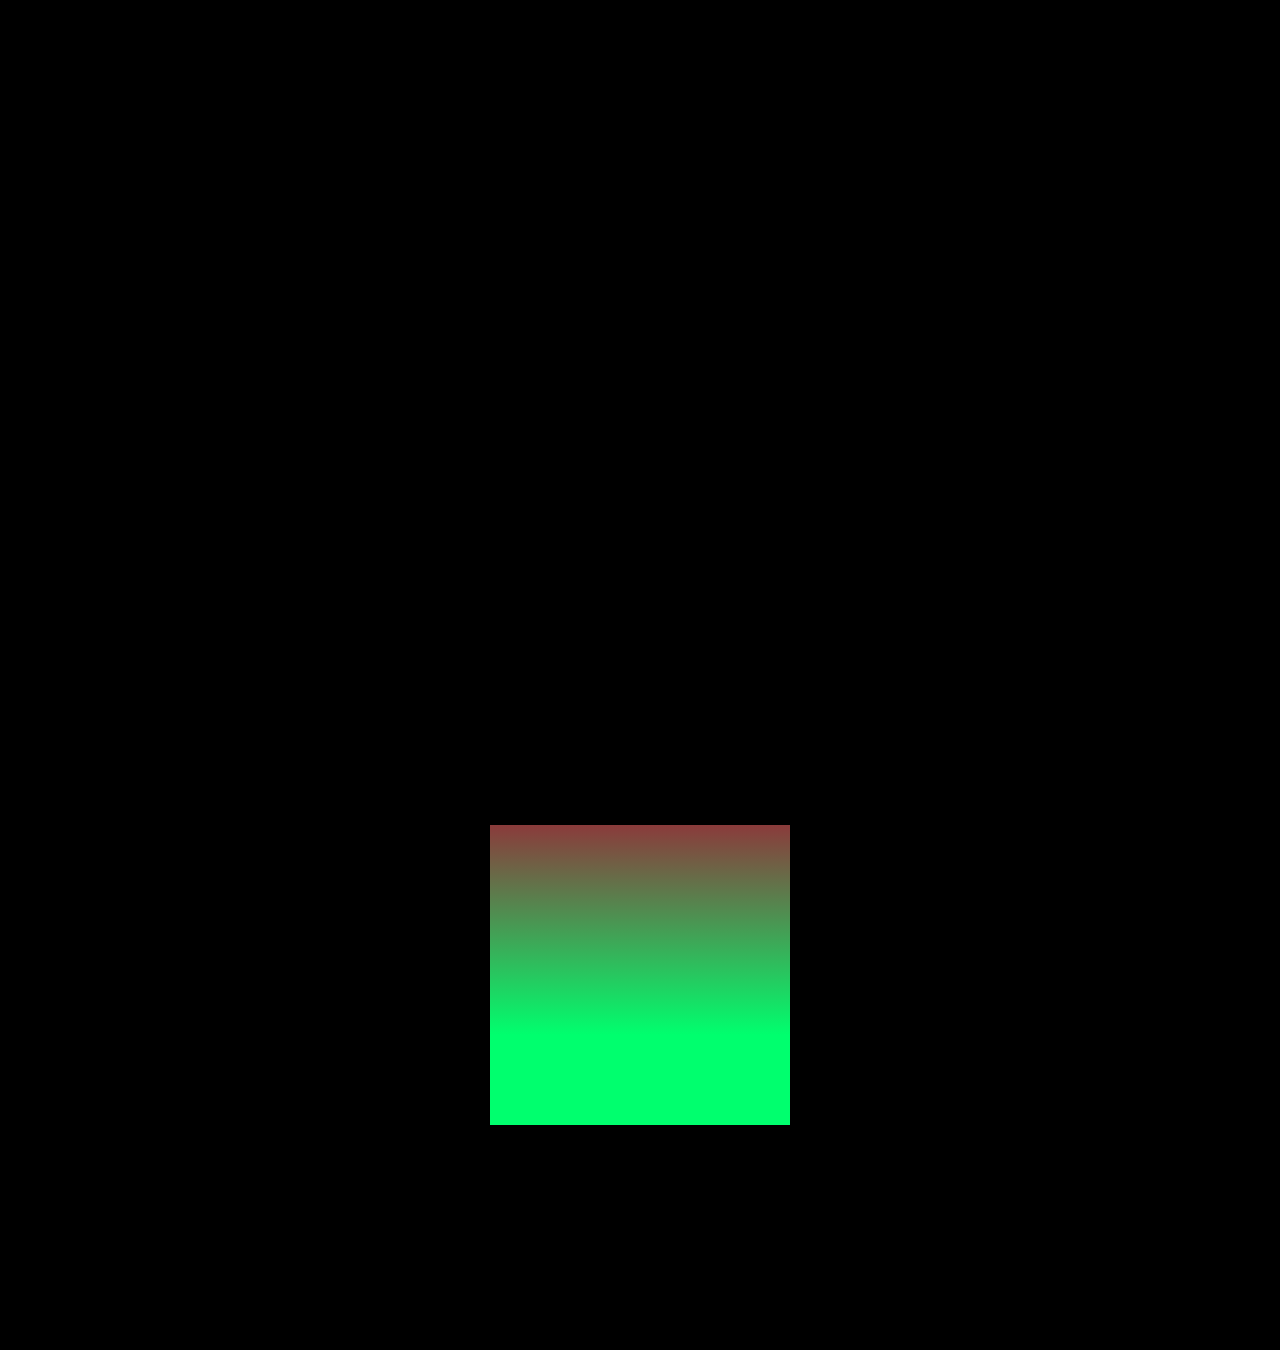
<file: keyframes/index.html>
<!DOCTYPE html>
<html lang="en">
<head>
    <meta charset="UTF-8">
    <meta http-equiv="X-UA-Compatible" content="IE=edge">
    <meta name="viewport" content="width=device-width, initial-scale=1.0">
    <title>3D</title>
    <link rel="stylesheet" href="./css/main.css">
</head>
<body>
    <div class="cube">
        <div class="top"></div>
        <div>
            <span style="--i:0;"></span>
            <span style="--i:1;"></span>
            <span style="--i:2;"></span>
            <span style="--i:3;"></span>
        </div>
    </div>
</body>
</html>
</file>
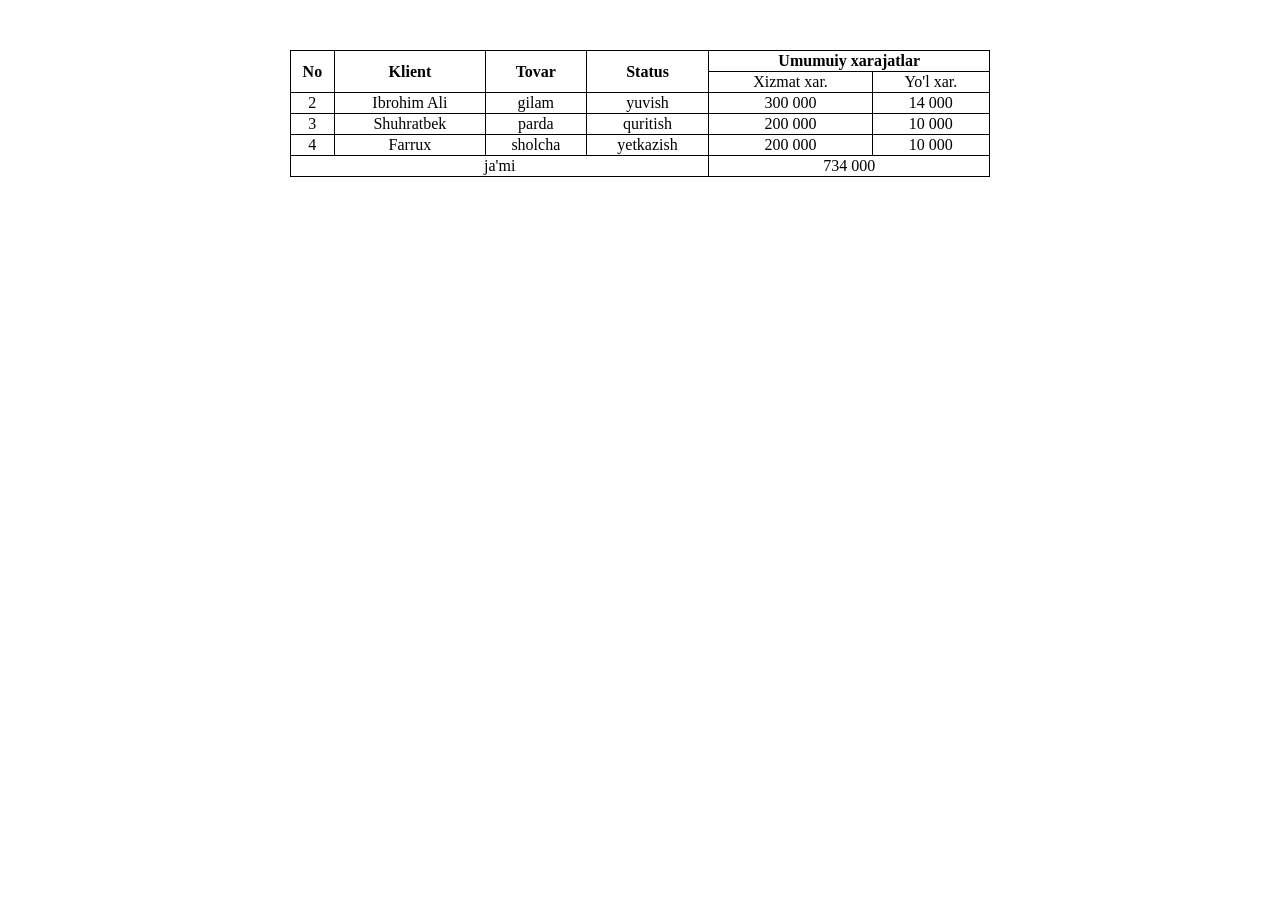
<file: Lesson4/index.html>
<!DOCTYPE html>
<html lang="en">
<head>
    <meta charset="UTF-8">
    <meta http-equiv="X-UA-Compatible" content="IE=edge">
    <meta name="viewport" content="width=device-width, initial-scale=1.0">
    <title>Table</title>
</head>
<style>
    table{
        margin: 50px auto;
        min-width: 700px;
        border-collapse: collapse;
    }
    th{
        border: 1px solid black;

    }
    td{
        border: 1px solid black;
        text-align: center;
    }
</style>
<body>
    
    <table >
        <thead class="head__tables">
            <tr>
                <th rowspan="4">No</th>
                <th rowspan="4">Klient</th>
                <th rowspan="4">Tovar</th>
                <th rowspan="4">Status</th>
                <th colspan="4">Umumuiy xarajatlar</th>
            </tr>
            <tr>
                <td  rowspan="4" >Xizmat xar.</td>
                <td  rowspan="4">Yo'l xar.</td>
            </tr>
        </thead>
        <tbody class="body__tables">
            <tr>
                <td>2 </td>
                <td>Ibrohim Ali</td>
                <td>gilam</td>
                <td>yuvish</td>
                <td>300 000</td>
                <td>14 000</td>
            </tr>
            <tr>
                <td>3 </td>
                <td>Shuhratbek</td>
                <td>parda</td>
                <td>quritish</td>
                <td>200 000</td>
                <td>10 000</td>
            </tr>
            <tr>
                <td>4 </td>
                <td>Farrux</td>
                <td>sholcha</td>
                <td>yetkazish</td>
                <td>200 000</td>
                <td>10 000</td>
            </tr>
            <tr>
                <td colspan="4">ja'mi</td>
                <td colspan="2">734 000</td>
            </tr>
        </tbody>
    </table>
</body>
</html>
</file>
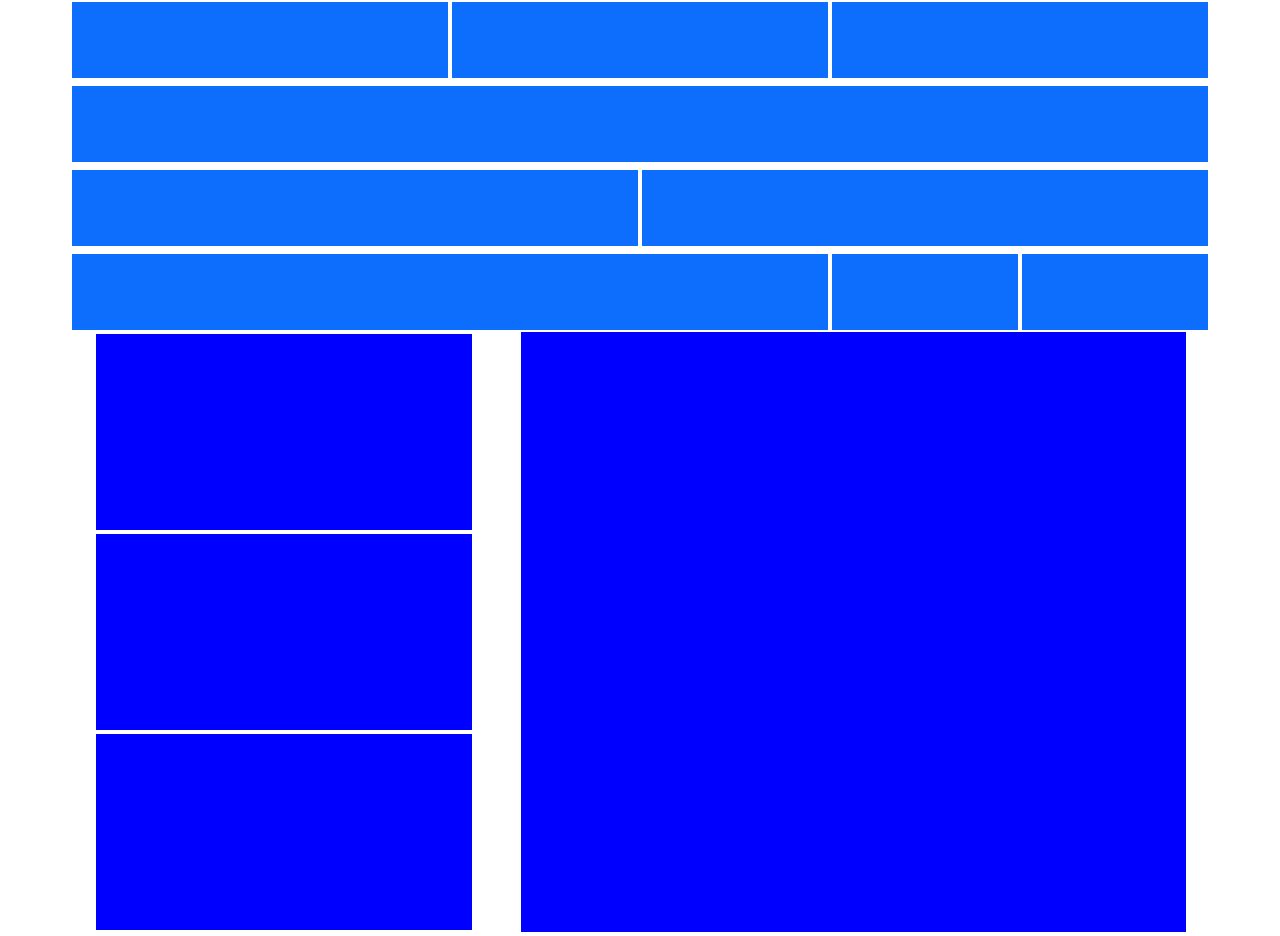
<file: Lesson7/index.html>
<!DOCTYPE html>
<html lang="en">
  <head>
    <meta charset="UTF-8" />
    <meta http-equiv="X-UA-Compatible" content="IE=edge" />
    <meta name="viewport" content="width=device-width, initial-scale=1.0" />
    <title>Document</title>
    <link rel="stylesheet" href="./css/main.css" />
    <!-- CSS only -->
    <link
      href="https://cdn.jsdelivr.net/npm/bootstrap@5.2.2/dist/css/bootstrap.min.css"
      rel="stylesheet"
      integrity="sha384-Zenh87qX5JnK2Jl0vWa8Ck2rdkQ2Bzep5IDxbcnCeuOxjzrPF/et3URy9Bv1WTRi"
      crossorigin="anonymous"
    />
  </head>
  <body>
    <!-- Advantages -->
    <main>
      <div class="container">
        <div class="boxex row gy-1">
          <div class="box-1 height-80px bg-primary h-5 col-4"></div>
          <div class="box-1 height-80px bg-primary h-5 col-4"></div>
          <div class="box-1 height-80px bg-primary h-5 col-4"></div>
          <div class="box-1 height-80px bg-primary h-5 col-12"></div>
          <div class="box-1 height-80px bg-primary h-5 col-6"></div>
          <div class="box-1 height-80px bg-primary h-5 col-6"></div>
          <div class="box-1 height-80px bg-primary h-5 col-8"></div>
          <div class="box-1 height-80px bg-primary h-5 col-2"></div>
          <div class="box-1 height-80px bg-primary h-5 col-2"></div>
        </div>
        <div class="cards row justify-content-around" style="height: 500px">
          <div class="card1 col-4"></div>
          <div class="card1 col-7  border-0 "></div>
          <div class="card1 col-4"></div>
          <div class="card1 col-7  border-0"></div>
          <div class="card1 col-4"></div>
          <div class="card1 col-7 border-0"></div>
        </div>
        <div class="slides">
          <div class="slides1"></div>
        </div>

        
      </div>
    </main>
    <!-- JavaScript Bundle with Popper -->
    <script
      src="https://cdn.jsdelivr.net/npm/bootstrap@5.2.2/dist/js/bootstrap.bundle.min.js"
      integrity="sha384-OERcA2EqjJCMA+/3y+gxIOqMEjwtxJY7qPCqsdltbNJuaOe923+mo//f6V8Qbsw3"
      crossorigin="anonymous"
    ></script>
  </body>
</html>
</file>
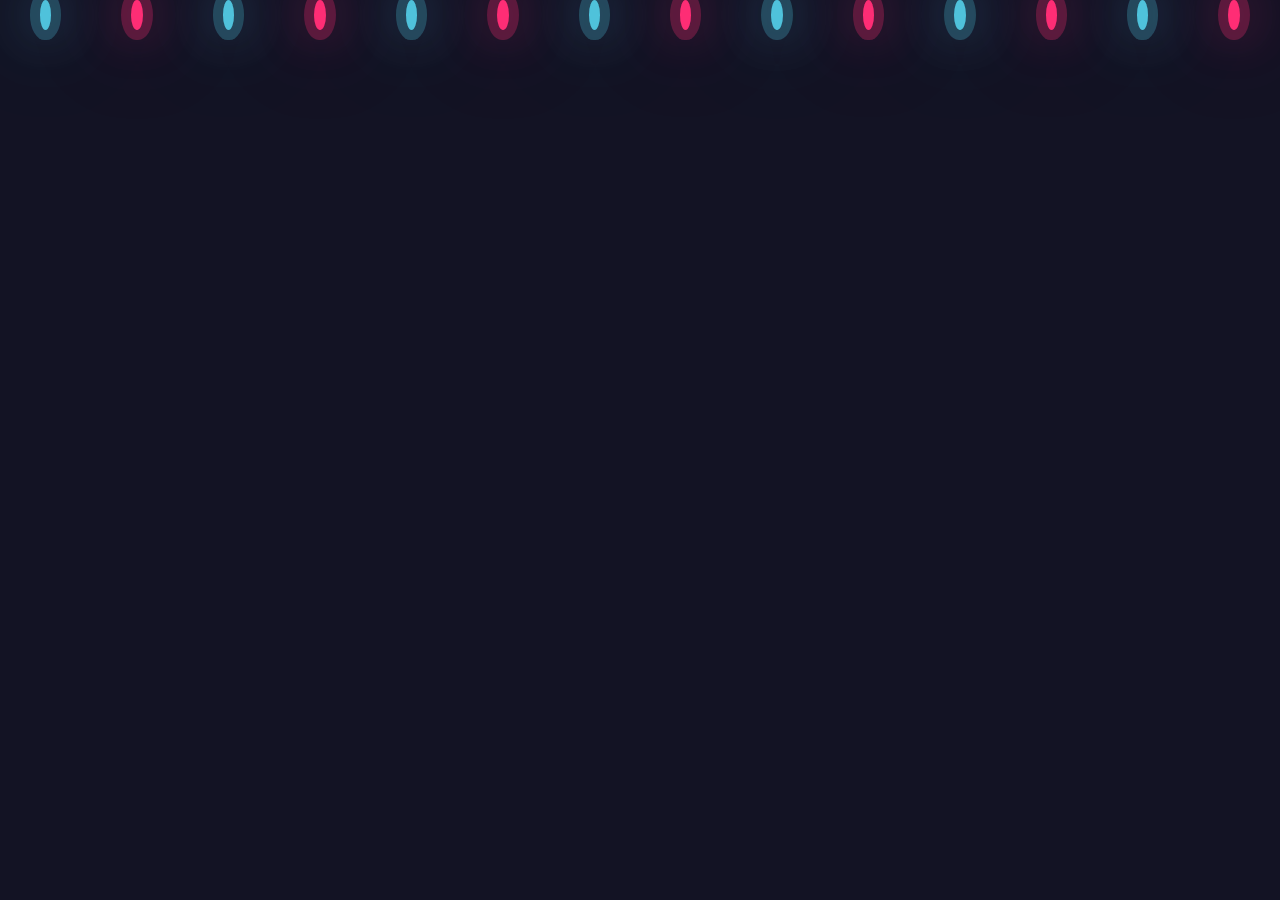
<file: keyframes/background/index.html>
<!DOCTYPE html>
<html lang="en">
  <head>
    <meta charset="UTF-8" />
    <meta http-equiv="X-UA-Compatible" content="IE=edge" />
    <meta name="viewport" content="width=device-width, initial-scale=1.0" />
    <title>Document</title>
    <link rel="stylesheet" href="./css/main.css" />
  </head>
  <body>
    <div class="container">
      <div class="bubles">
       <span style="--i:11;"></span>
       <span style="--i:22;"></span>
       <span style="--i:13;"></span>
       <span style="--i:14;"></span>
       <span style="--i:15;"></span>
       <span style="--i:16;"></span>
       <span style="--i:33;"></span>
       <span style="--i:18;"></span>
       <span style="--i:37;"></span>
       <span style="--i:19;"></span>
       <span style="--i:15;"></span>
       <span style="--i:19;"></span>
       <span style="--i:24;"></span>
       <span style="--i:19;"></span>  
      </div>
    </div>
  </body>
</html>
</file>
<file: keyframes/css/main.css>
*{
    margin: 0;
    padding: 0;
    box-sizing: border-box;
}
body{
    display: flex;
    justify-content: center;
    align-items: center;
    min-height: 150vh;
    background: black;
}
.cube{
    position: relative;
    width: 300px ;
    height: 300px;
    transform-style: preserve-3d;
    animation: anime 4s linear infinite;
}
@keyframes anime{
 0%{
    transform: rotateX(-30deg) rotateY(0deg);
 }
 /* 50%{
    transform: rotateX(-30deg) rotateY(360deg);
 } */
 100%{
    transform: rotateX(-30deg) rotateY(360deg);
 }
}
.cube div{
    position: relative;
    top: 0;
    left: 0;
    width: 100%;
    height: 100%;
    transform-style: preserve-3d;
}
.cube div span {
    position: absolute;
    top: 0;
    left: 0;
    width: 100%;
    height: 100%;
    background: rgb(0,255,110);
    background: linear-gradient(360deg, rgba(0,255,110,1) 30%, rgb(138, 59, 59) 100%);
    transform: rotateY(calc(90deg*var(--i))) translateZ(150px);
}
.top{
    position: absolute;
    top: 0;
    left: 0;
    width: 300px;
    height: 300px;
    background:rgb(138, 0, 0) ;
    transform: rotateX(90deg) translateZ(-150px);
}
</file>
<file: Lesson7/css/main.css>
*,
*::after,
*::before {
  margin: 0;
  padding: 0;
  box-sizing: border-box;
}

.container {
  margin: 0 auto;
}

li {
  list-style: none;
}

a {
  text-decoration: none;
  color: black;
}

.box-1 {
  background-color: blue;
  height: 80px;
  border: 2px solid white;
}

.card1 {
  background-color: blue;
  height: 200px;
  border: 2px solid white;
}/*# sourceMappingURL=main.css.map */
</file>
<file: keyframes/background/css/main.css>
*{
    margin: 0;
    padding: 0;
    box-sizing: border-box;
}
body{
    min-height: 100vh;
    background-color: rgb(19, 19, 36);
}
.container{
    position: relative;
    width: 100%;
    height: 100vh;
    overflow: hidden;
}
.bubles{
    position: relative;
    display: flex;
}
.bubles span {
    position: relative;
    width: 30px;
    height: 30px;
    background: #4fc3dc;
    margin: 0 40px;
    border-radius: 50%;
    box-shadow: 0 0 0 10px #4fc3dc44,
    0 0 50px #4fc3dc,
    0  0 100px #4fc3dc;
    animation: animet 15s linear infinite;
    animation-duration: calc(90s /var(--i));
}
.bubles span:nth-child(even){
    background: #ff2d75;
    box-shadow: 0 0 0 10px #ff2d7544,
    0 0 50px #ff2d75,
    0  0 100px #ff2d75;
    animation: animet 15s linear infinite;
    animation-duration: calc(90s /var(--i));
}
@keyframes animet {
    0%{
        transform: translateY(100vh) scale(0);
    }
    100%{
        transform: translateY(-10vh) scale(1);
    }
}
</file>
